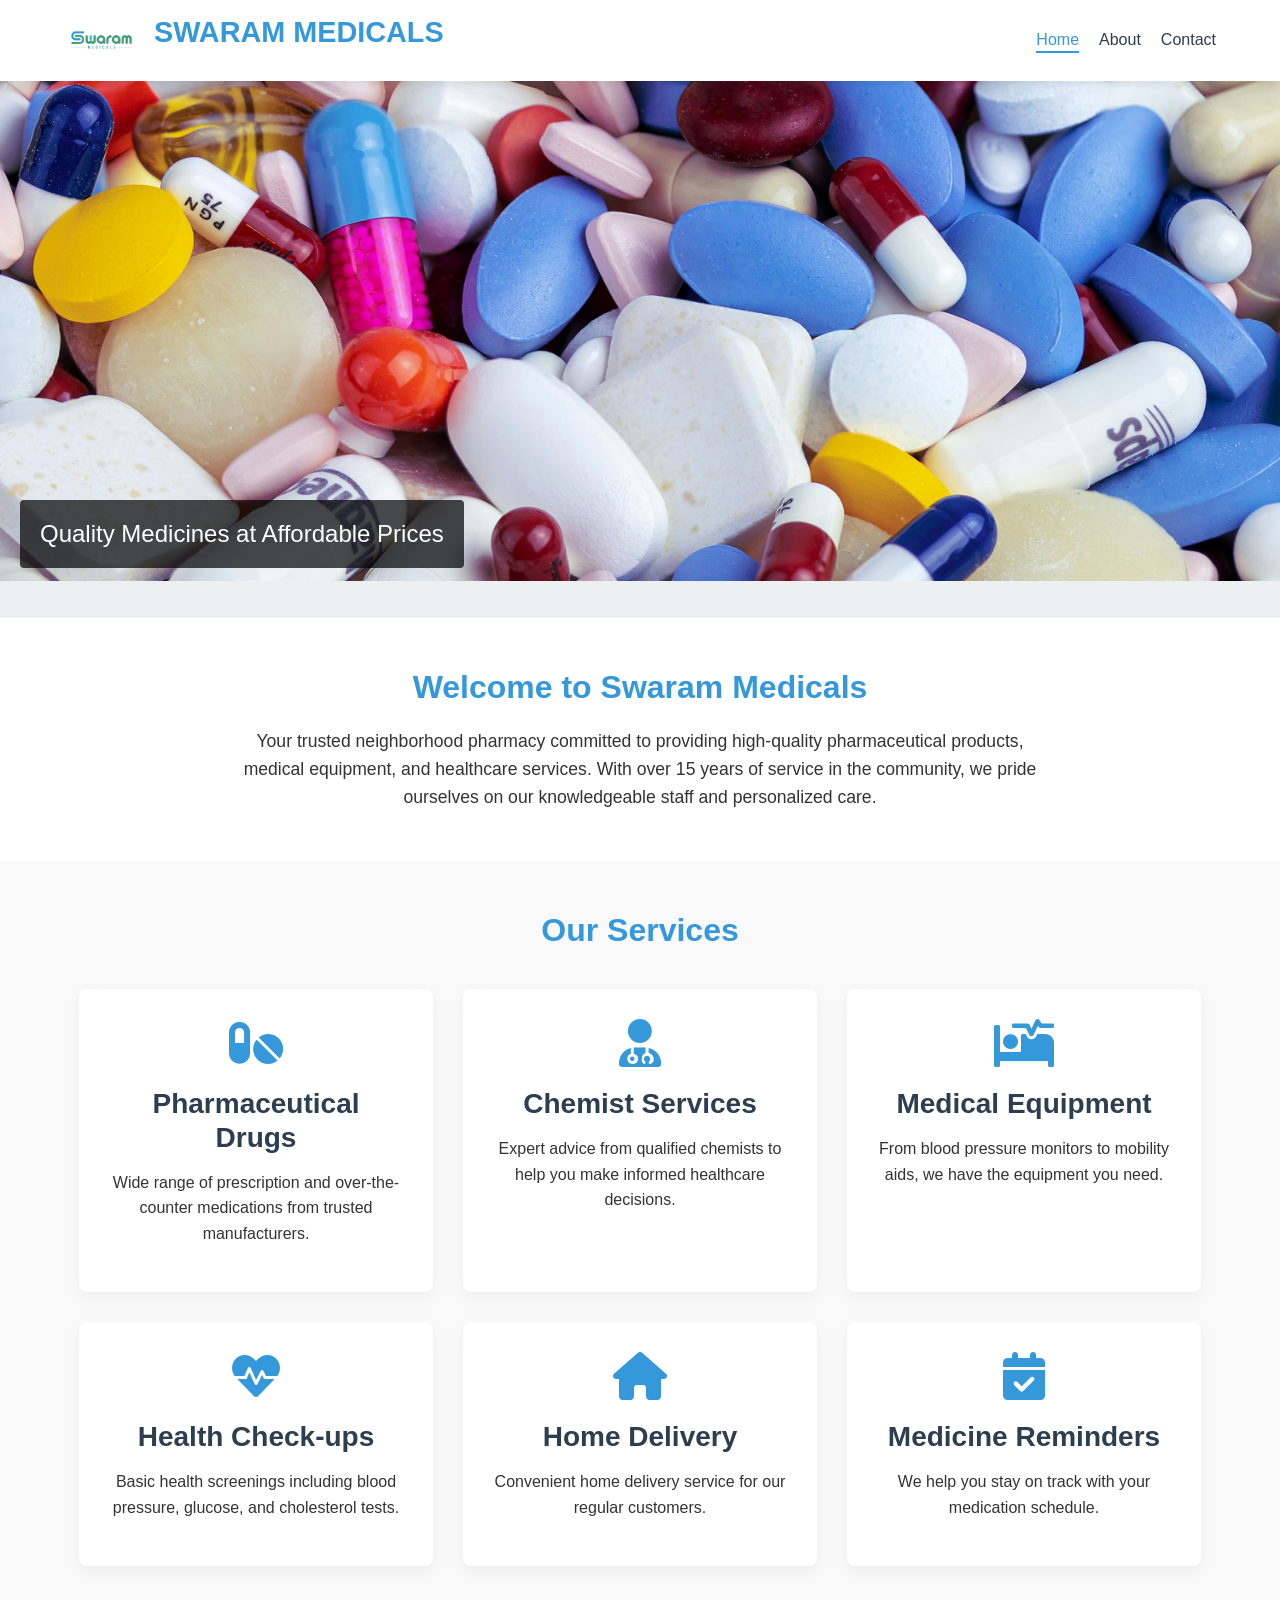
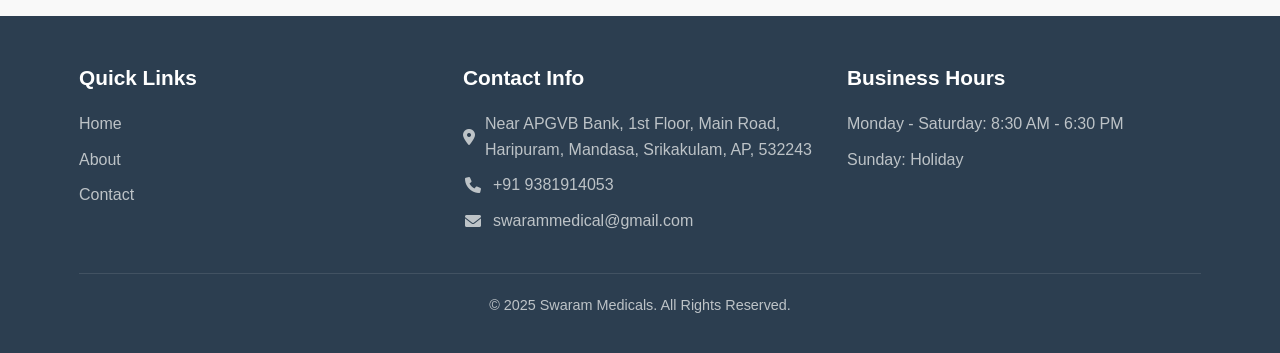
<file: index.html>
<!DOCTYPE html>
<html lang="en">
<head>
    <meta charset="UTF-8">
    <meta name="viewport" content="width=device-width, initial-scale=1.0">
    <title>SWARAM MEDICALS - Home</title>
    <link rel="stylesheet" href="css/style.css">
    <link rel="stylesheet" href="https://cdnjs.cloudflare.com/ajax/libs/font-awesome/6.0.0-beta3/css/all.min.css">
</head>
<body>
    <header>
        <div class="container">
            <div class="logo">
                <img src="images/logo.png" alt="Swaram Medicals Logo">
                <h1>SWARAM MEDICALS</h1>
            </div>
            <nav>
                <ul>
                    <li><a href="index.html" class="active">Home</a></li>
                    <li><a href="about.html">About</a></li>
                    <li><a href="contact.html">Contact</a></li>
                </ul>
            </nav>
        </div>
    </header>

    <section class="hero">
        <div class="slideshow-container">
            <div class="mySlides fade">
                <img src="images/banner1.jpg" style="width:100%" alt="Pharmacy Products">
                <div class="text">Quality Medicines at Affordable Prices</div>
            </div>
            <div class="mySlides fade">
                <img src="images/banner2.jpg" style="width:100%" alt="Medical Equipment">
                <div class="text">Wide Range of Medical Equipment</div>
            </div>
            <div class="mySlides fade">
                <img src="images/banner3.jpg" style="width:100%" alt="Professional Service">
                <div class="text">Expert Advice from Qualified Pharmacists</div>
            </div>
        </div>
    </section>

    <section class="intro">
        <div class="container">
            <h2>Welcome to Swaram Medicals</h2>
            <p>Your trusted neighborhood pharmacy committed to providing high-quality pharmaceutical products, medical equipment, and healthcare services. With over 15 years of service in the community, we pride ourselves on our knowledgeable staff and personalized care.</p>
        </div>
    </section>

    <section class="features">
        <div class="container">
            <h2>Our Services</h2>
            <div class="features-grid">
                <div class="feature">
                    <i class="fas fa-pills"></i>
                    <h3>Pharmaceutical Drugs</h3>
                    <p>Wide range of prescription and over-the-counter medications from trusted manufacturers.</p>
                </div>
                <div class="feature">
                    <i class="fas fa-user-md"></i>
                    <h3>Chemist Services</h3>
                    <p>Expert advice from qualified chemists to help you make informed healthcare decisions.</p>
                </div>
                <div class="feature">
                    <i class="fas fa-procedures"></i>
                    <h3>Medical Equipment</h3>
                    <p>From blood pressure monitors to mobility aids, we have the equipment you need.</p>
                </div>
                <div class="feature">
                    <i class="fas fa-heartbeat"></i>
                    <h3>Health Check-ups</h3>
                    <p>Basic health screenings including blood pressure, glucose, and cholesterol tests.</p>
                </div>
                <div class="feature">
                    <i class="fas fa-home"></i>
                    <h3>Home Delivery</h3>
                    <p>Convenient home delivery service for our regular customers.</p>
                </div>
                <div class="feature">
                    <i class="fas fa-calendar-check"></i>
                    <h3>Medicine Reminders</h3>
                    <p>We help you stay on track with your medication schedule.</p>
                </div>
            </div>
        </div>
    </section>

    <footer>
        <div class="container">
            <div class="footer-content">
                <div class="footer-section">
                    <h3>Quick Links</h3>
                    <ul>
                        <li><a href="index.html">Home</a></li>
                        <li><a href="about.html">About</a></li>
                        <li><a href="contact.html">Contact</a></li>
                    </ul>
                </div>
                <div class="footer-section">
                    <h3>Contact Info</h3>
                    <p><i class="fas fa-map-marker-alt"></i> Near APGVB Bank, 1st Floor, Main Road, Haripuram, Mandasa, Srikakulam, AP, 532243</p>
                    <p><i class="fas fa-phone"></i> +91 9381914053</p>
                    <p><i class="fas fa-envelope"></i> swarammedical@gmail.com</p>
                </div>
                <div class="footer-section">
                    <h3>Business Hours</h3>
                    <p>Monday - Saturday: 8:30 AM - 6:30 PM</p>
                    <p>Sunday: Holiday</p>
                </div>
            </div>
            <div class="footer-bottom">
                <p>&copy; 2025 Swaram Medicals. All Rights Reserved.</p>
            </div>
        </div>
    </footer>

    <script src="js/script.js"></script>
</body>
</html>
</file>
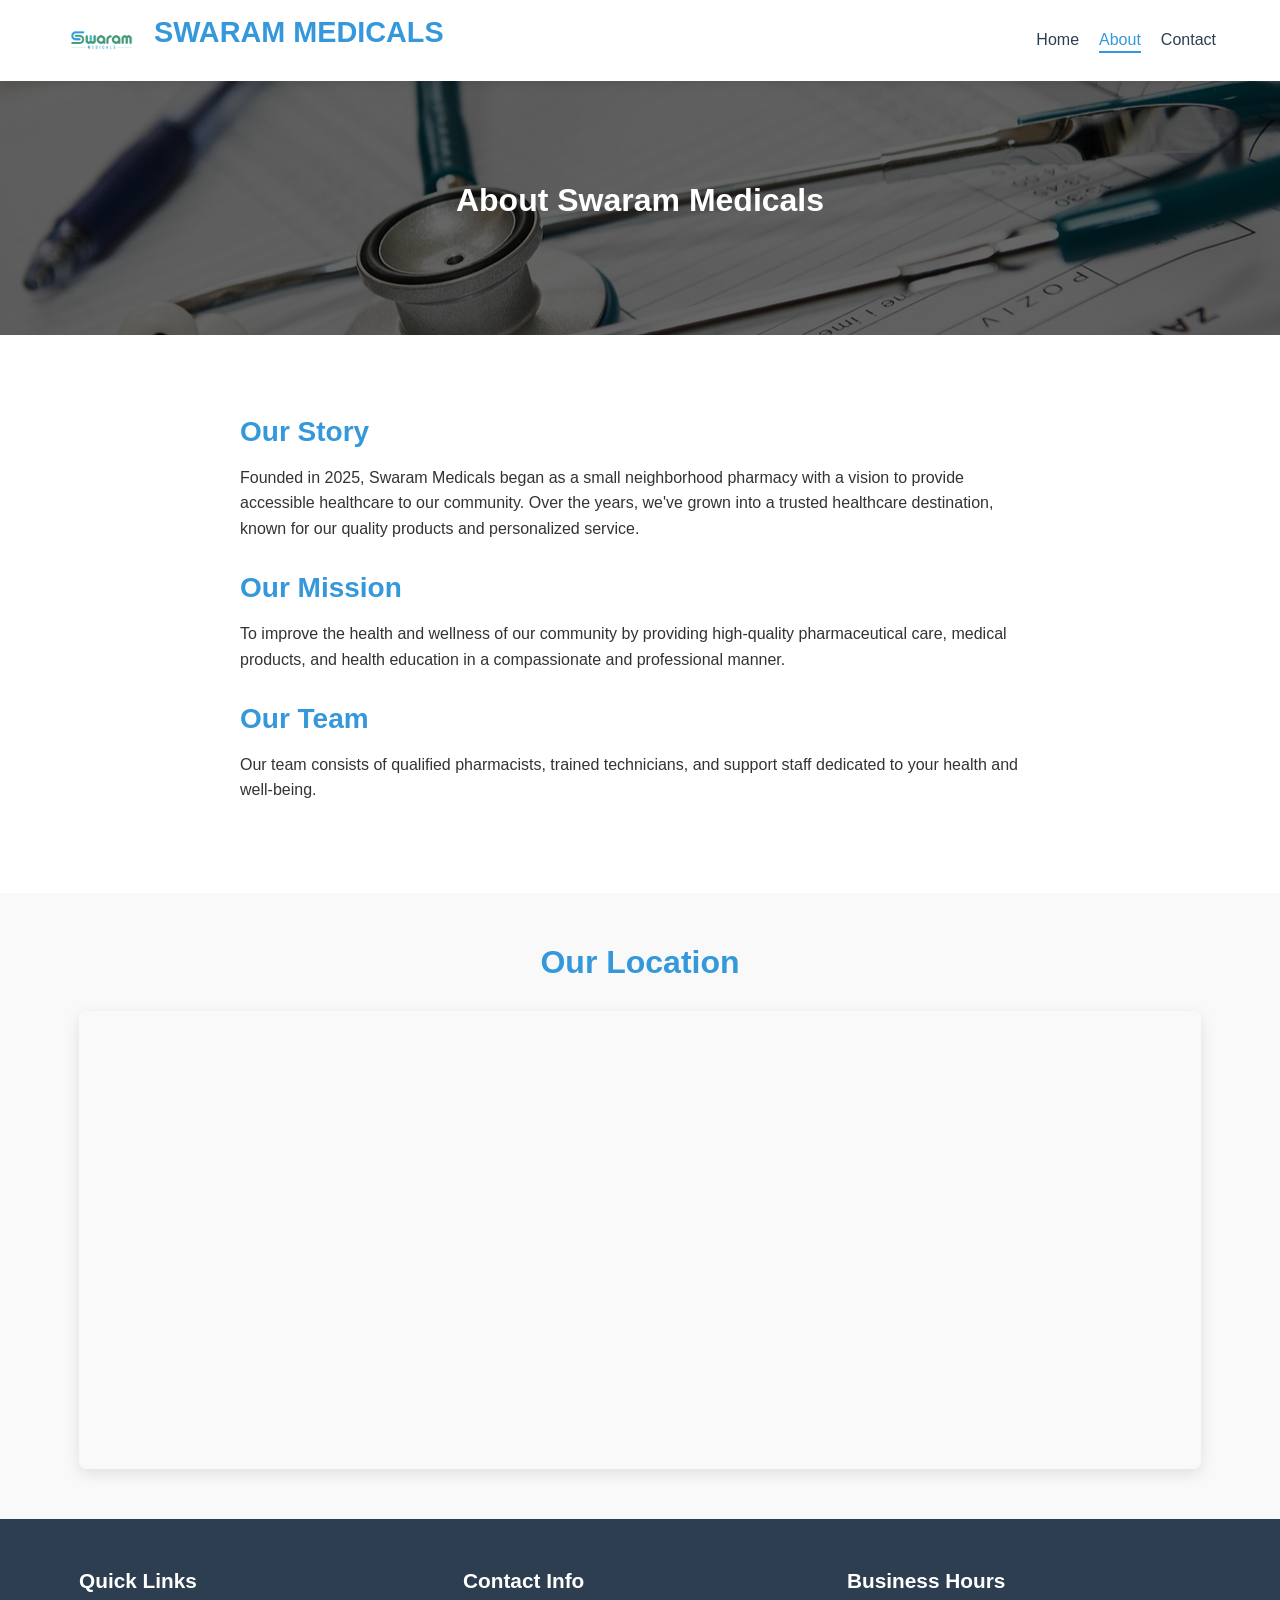
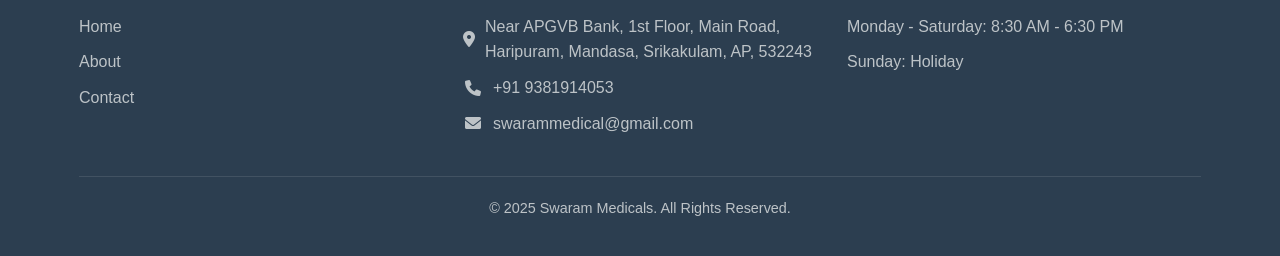
<file: about.html>
<!DOCTYPE html>
<html lang="en">

<head>
    <meta charset="UTF-8">
    <meta name="viewport" content="width=device-width, initial-scale=1.0">
    <title>SWARAM MEDICALS - About Us</title>
    <link rel="stylesheet" href="css/style.css">
    <link rel="stylesheet" href="https://cdnjs.cloudflare.com/ajax/libs/font-awesome/6.0.0-beta3/css/all.min.css">
</head>

<body>
    <header>
        <div class="container">
            <div class="logo">
                <img src="images/logo.png" alt="Swaram Medicals Logo">
                <h1>SWARAM MEDICALS</h1>
            </div>
            <nav>
                <ul>
                    <li><a href="index.html">Home</a></li>
                    <li><a href="about.html" class="active">About</a></li>
                    <li><a href="contact.html">Contact</a></li>
                </ul>
            </nav>
        </div>
    </header>

    <section class="about-hero">
        <div class="container">
            <h2>About Swaram Medicals</h2>
        </div>
    </section>

    <section class="about-content">
        <div class="container">
            <div class="about-text">
                <h3>Our Story</h3>
                <p>Founded in 2025, Swaram Medicals began as a small neighborhood pharmacy with a vision to provide
                    accessible healthcare to our community. Over the years, we've grown into a trusted healthcare
                    destination, known for our quality products and personalized service.</p>

                <h3>Our Mission</h3>
                <p>To improve the health and wellness of our community by providing high-quality pharmaceutical care,
                    medical products, and health education in a compassionate and professional manner.</p>

                <h3>Our Team</h3>
                <p>Our team consists of qualified pharmacists, trained technicians, and support staff dedicated to your
                    health and well-being.</p>
            </div>

            <div class="team-members" id="teamMembers">
                <!-- Team members will be generated by JavaScript -->
            </div>
        </div>
    </section>

    <section class="location">
        <div class="container">
            <h2>Our Location</h2>
            <div class="map-container">
                <iframe
                    src="https://www.google.com/maps?q=RFVX+HH6+Suvarnapuram,+Andhra+Pradesh&output=embed"
                    width="100%" height="450" style="border:0;" allowfullscreen="" loading="lazy"
                    referrerpolicy="no-referrer-when-downgrade">
                </iframe>
            </div>
        </div>
    </section>

    <footer>
        <div class="container">
            <div class="footer-content">
                <div class="footer-section">
                    <h3>Quick Links</h3>
                    <ul>
                        <li><a href="index.html">Home</a></li>
                        <li><a href="about.html">About</a></li>
                        <li><a href="contact.html">Contact</a></li>
                    </ul>
                </div>
                <div class="footer-section">
                    <h3>Contact Info</h3>
                    <p><i class="fas fa-map-marker-alt"></i>Near APGVB Bank, 1st Floor, Main Road, Haripuram, Mandasa, Srikakulam, AP, 532243</p>
                    <p><i class="fas fa-phone"></i> +91 9381914053</p>
                    <p><i class="fas fa-envelope"></i> swarammedical@gmail.com</p>
                </div>
                <div class="footer-section">
                    <h3>Business Hours</h3>
                    <p>Monday - Saturday: 8:30 AM - 6:30 PM</p>
                    <p>Sunday: Holiday</p>
                </div>
            </div>
            <div class="footer-bottom">
                <p>&copy; 2025 Swaram Medicals. All Rights Reserved.</p>
            </div>
        </div>
    </footer>

    <script src="js/script.js"></script>
</body>

</html>
</file>
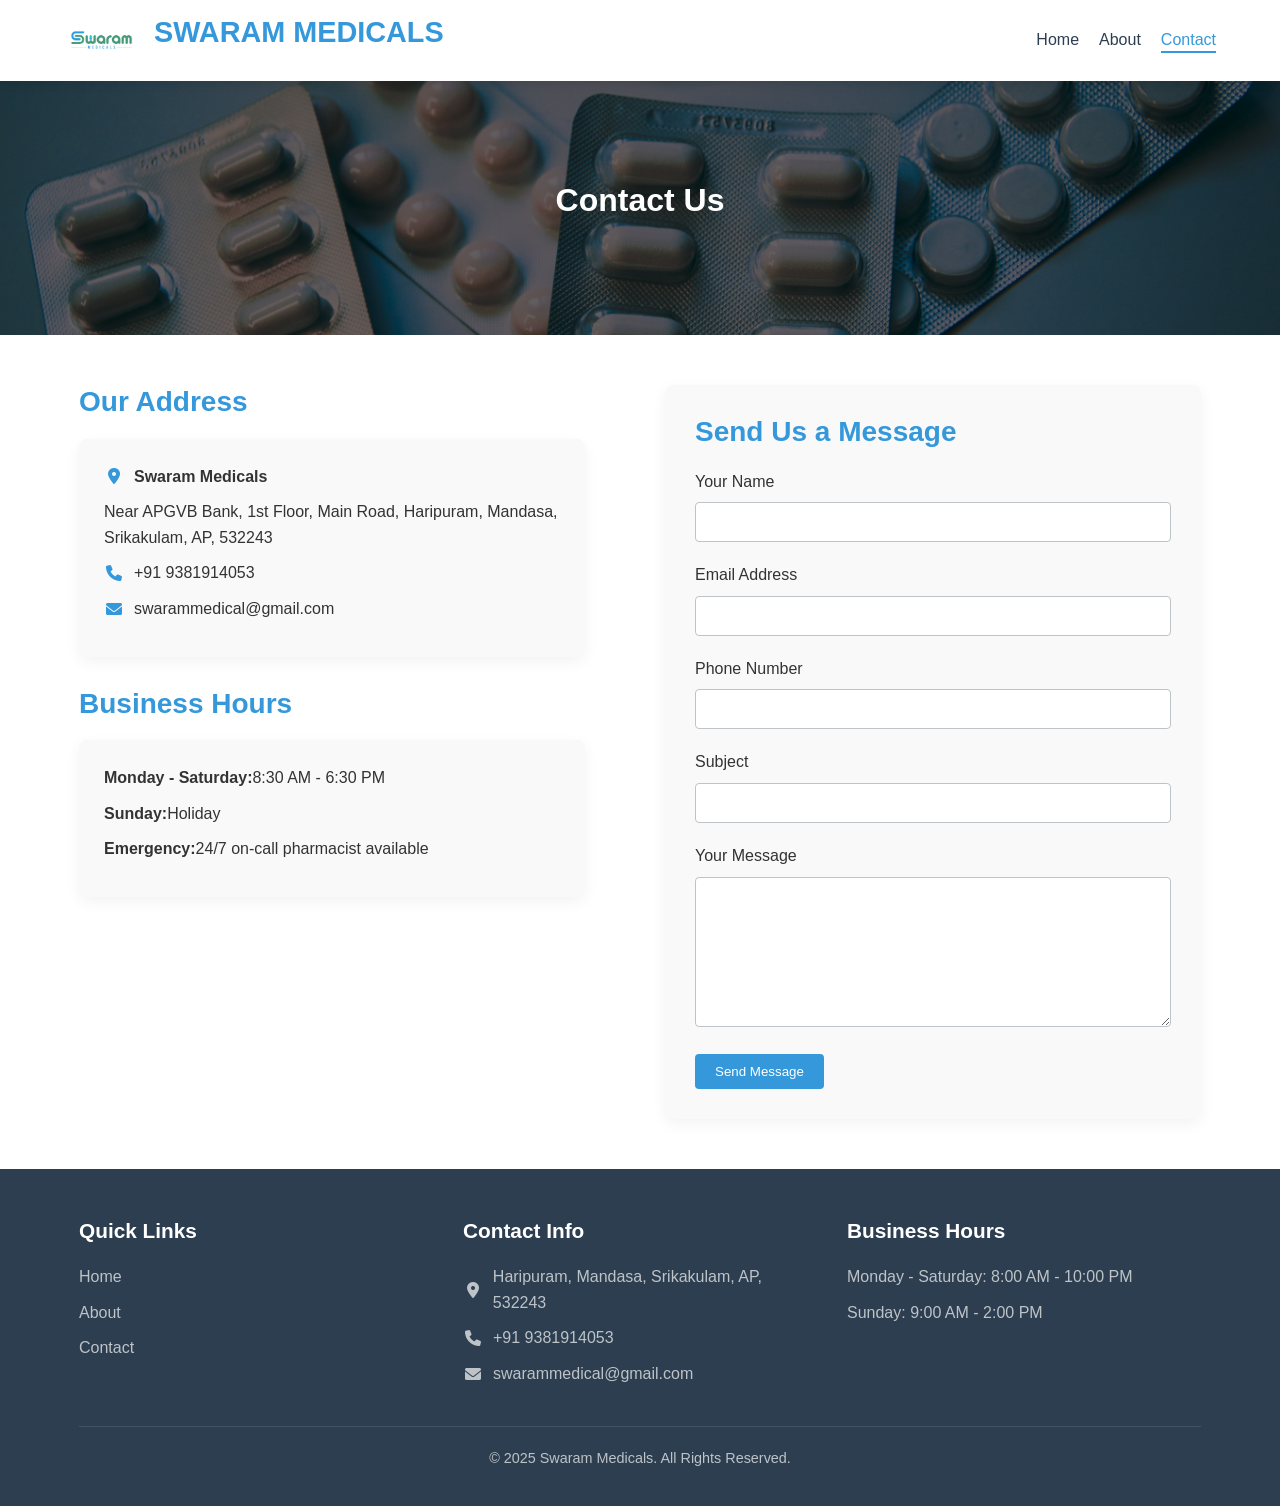
<file: contact.html>
<!DOCTYPE html>
<html lang="en">
<head>
    <meta charset="UTF-8">
    <meta name="viewport" content="width=device-width, initial-scale=1.0">
    <title>SWARAM MEDICALS - Contact Us</title>
    <link rel="stylesheet" href="css/style.css">
    <link rel="stylesheet" href="https://cdnjs.cloudflare.com/ajax/libs/font-awesome/6.0.0-beta3/css/all.min.css">
</head>
<body>
    <header>
        <div class="container">
            <div class="logo">
                <img src="images/logo.png" alt="Swaram Medicals Logo">
                <h1>SWARAM MEDICALS</h1>
            </div>
            <nav>
                <ul>
                    <li><a href="index.html">Home</a></li>
                    <li><a href="about.html">About</a></li>
                    <li><a href="contact.html" class="active">Contact</a></li>
                </ul>
            </nav>
        </div>
    </header>

    <section class="contact-hero">
        <div class="container">
            <h2>Contact Us</h2>
        </div>
    </section>

    <section class="contact-content">
        <div class="container">
            <div class="contact-info">
                <h3>Our Address</h3>
                <div class="address-box">
                    <p><i class="fas fa-map-marker-alt"></i> <strong>Swaram Medicals</strong></p>
                    <p>Near APGVB Bank, 1st Floor, Main Road, Haripuram, Mandasa, Srikakulam, AP, 532243</p>
                    <p><i class="fas fa-phone"></i> +91 9381914053</p>
                    <p><i class="fas fa-envelope"></i> swarammedical@gmail.com</p>
                </div>
                
                <h3>Business Hours</h3>
                <div class="hours-box">
                    <p><strong>Monday - Saturday:</strong> 8:30 AM - 6:30 PM</p>
                    <p><strong>Sunday:</strong> Holiday</p>
                    <p><strong>Emergency:</strong> 24/7 on-call pharmacist available</p>
                </div>
            </div>
            
            <div class="contact-form">
                <h3>Send Us a Message</h3>
                <form id="contactForm">
                    <div class="form-group">
                        <label for="name">Your Name</label>
                        <input type="text" id="name" name="name" required>
                    </div>
                    <div class="form-group">
                        <label for="email">Email Address</label>
                        <input type="email" id="email" name="email" required>
                    </div>
                    <div class="form-group">
                        <label for="phone">Phone Number</label>
                        <input type="tel" id="phone" name="phone">
                    </div>
                    <div class="form-group">
                        <label for="subject">Subject</label>
                        <input type="text" id="subject" name="subject" required>
                    </div>
                    <div class="form-group">
                        <label for="message">Your Message</label>
                        <textarea id="message" name="message" rows="5" required></textarea>
                    </div>
                    <button type="submit" class="btn">Send Message</button>
                </form>
            </div>
        </div>
    </section>

    <footer>
        <div class="container">
            <div class="footer-content">
                <div class="footer-section">
                    <h3>Quick Links</h3>
                    <ul>
                        <li><a href="index.html">Home</a></li>
                        <li><a href="about.html">About</a></li>
                        <li><a href="contact.html">Contact</a></li>
                    </ul>
                </div>
                <div class="footer-section">
                    <h3>Contact Info</h3>
                    <p><i class="fas fa-map-marker-alt"></i>  Haripuram, Mandasa, Srikakulam, AP, 532243</p>
                    <p><i class="fas fa-phone"></i> +91 9381914053</p>
                    <p><i class="fas fa-envelope"></i> swarammedical@gmail.com</p>
                </div>
                <div class="footer-section">
                    <h3>Business Hours</h3>
                    <p>Monday - Saturday: 8:00 AM - 10:00 PM</p>
                    <p>Sunday: 9:00 AM - 2:00 PM</p>
                </div>
            </div>
            <div class="footer-bottom">
                <p>&copy; 2025 Swaram Medicals. All Rights Reserved.</p>
            </div>
        </div>
    </footer>

    <script src="js/script.js"></script>
</body>
</html>
</file>
<file: css/style.css>
/* Global Styles */
:root {
    --primary-color: #3498db;
    --secondary-color: #2980b9;
    --accent-color: #e74c3c;
    --light-color: #ecf0f1;
    --dark-color: #2c3e50;
    --text-color: #333;
    --text-light: #7f8c8d;
    --white: #fff;
    --gray: #bdc3c7;
    --success-color: #2ecc71;
}

* {
    margin: 0;
    padding: 0;
    box-sizing: border-box;
}

body {
    font-family: 'Segoe UI', Tahoma, Geneva, Verdana, sans-serif;
    line-height: 1.6;
    color: var(--text-color);
    background-color: var(--light-color);
}

.container {
    width: 90%;
    max-width: 1200px;
    margin: 0 auto;
    padding: 0 15px;
}

h1, h2, h3, h4, h5, h6 {
    margin-bottom: 1rem;
    font-weight: 600;
    line-height: 1.2;
}

h1 { font-size: 2.5rem; }
h2 { font-size: 2rem; }
h3 { font-size: 1.75rem; }
h4 { font-size: 1.5rem; }

p {
    margin-bottom: 1rem;
}

a {
    text-decoration: none;
    color: var(--primary-color);
    transition: color 0.3s ease;
}

a:hover {
    color: var(--secondary-color);
}

.btn {
    display: inline-block;
    padding: 10px 20px;
    background-color: var(--primary-color);
    color: var(--white);
    border: none;
    border-radius: 4px;
    cursor: pointer;
    transition: background-color 0.3s ease;
}

.btn:hover {
    background-color: var(--secondary-color);
}

img {
    max-width: 100%;
    height: auto;
}

/* Header Styles */
header {
    background-color: var(--white);
    box-shadow: 0 2px 10px rgba(0, 0, 0, 0.1);
    position: sticky;
    top: 0;
    z-index: 1000;
}

header .container {
    display: flex;
    justify-content: space-between;
    align-items: center;
    padding: 15px 0;
}

.logo {
    display: flex;
    align-items: center;
}

.logo img {
    height: 50px;
    margin-right: 15px;
}

.logo h1 {
    color: var(--primary-color);
    font-size: 1.8rem;
}

nav ul {
    display: flex;
    list-style: none;
}

nav ul li {
    margin-left: 20px;
}

nav ul li a {
    color: var(--dark-color);
    font-weight: 500;
    padding: 5px 0;
    position: relative;
}

nav ul li a.active,
nav ul li a:hover {
    color: var(--primary-color);
}

nav ul li a.active:after,
nav ul li a:hover:after {
    content: '';
    position: absolute;
    bottom: 0;
    left: 0;
    width: 100%;
    height: 2px;
    background-color: var(--primary-color);
}

/* Hero Section */
.hero {
    position: relative;
    margin-bottom: 30px;
}

.slideshow-container {
    position: relative;
    max-width: 100%;
    overflow: hidden;
}

.mySlides {
    display: none;
}

.mySlides img {
    width: 100%;
    height: 500px;
    object-fit: cover;
}

.mySlides .text {
    position: absolute;
    bottom: 20px;
    left: 20px;
    background-color: rgba(0, 0, 0, 0.7);
    color: var(--white);
    padding: 15px 20px;
    border-radius: 4px;
    font-size: 1.5rem;
    max-width: 50%;
}

/* Intro Section */
.intro {
    padding: 50px 0;
    text-align: center;
    background-color: var(--white);
}

.intro h2 {
    color: var(--primary-color);
    margin-bottom: 20px;
}

.intro p {
    max-width: 800px;
    margin: 0 auto;
    font-size: 1.1rem;
}

/* Features Section */
.features {
    padding: 50px 0;
    background-color: #f9f9f9;
}

.features h2 {
    text-align: center;
    margin-bottom: 40px;
    color: var(--primary-color);
}

.features-grid {
    display: grid;
    grid-template-columns: repeat(auto-fit, minmax(300px, 1fr));
    gap: 30px;
}

.feature {
    background-color: var(--white);
    padding: 30px;
    border-radius: 8px;
    box-shadow: 0 5px 15px rgba(0, 0, 0, 0.05);
    text-align: center;
    transition: transform 0.3s ease, box-shadow 0.3s ease;
}

.feature:hover {
    transform: translateY(-5px);
    box-shadow: 0 10px 25px rgba(0, 0, 0, 0.1);
}

.feature i {
    font-size: 3rem;
    color: var(--primary-color);
    margin-bottom: 20px;
}

.feature h3 {
    color: var(--dark-color);
    margin-bottom: 15px;
}

/* About Page Styles */
.about-hero {
    background: linear-gradient(rgba(0, 0, 0, 0.6), rgba(0, 0, 0, 0.6)), url('../images/banner2.jpg');
    background-size: cover;
    background-position: center;
    color: var(--white);
    padding: 100px 0;
    text-align: center;
}

.about-content {
    padding: 50px 0;
    background-color: var(--white);
}

.about-text {
    max-width: 800px;
    margin: 0 auto 40px;
}

.about-text h3 {
    color: var(--primary-color);
    margin-top: 30px;
}

.team-members {
    display: grid;
    grid-template-columns: repeat(auto-fit, minmax(250px, 1fr));
    gap: 30px;
    margin-top: 40px;
}

.team-member {
    background-color: #f9f9f9;
    padding: 20px;
    border-radius: 8px;
    text-align: center;
    box-shadow: 0 5px 15px rgba(0, 0, 0, 0.05);
}

.team-member img {
    width: 150px;
    height: 150px;
    border-radius: 50%;
    object-fit: cover;
    margin-bottom: 15px;
    border: 5px solid var(--primary-color);
}

.team-member h4 {
    color: var(--dark-color);
    margin-bottom: 5px;
}

.team-member p {
    color: var(--text-light);
    font-size: 0.9rem;
}

.location {
    padding: 50px 0;
    background-color: #f9f9f9;
}

.location h2 {
    text-align: center;
    margin-bottom: 30px;
    color: var(--primary-color);
}

.map-container {
    border-radius: 8px;
    overflow: hidden;
    box-shadow: 0 5px 15px rgba(0, 0, 0, 0.1);
}

/* Contact Page Styles */
.contact-hero {
    background: linear-gradient(rgba(0, 0, 0, 0.6), rgba(0, 0, 0, 0.6)), url('../images/banner3.jpg');
    background-size: cover;
    background-position: center;
    color: var(--white);
    padding: 100px 0;
    text-align: center;
}

.contact-content {
    padding: 50px 0;
    background-color: var(--white);
}

.contact-content .container {
    display: grid;
    grid-template-columns: 1fr 1fr;
    gap: 50px;
}

.contact-info {
    padding-right: 30px;
}

.contact-info h3 {
    color: var(--primary-color);
    margin-bottom: 20px;
}

.address-box, .hours-box {
    background-color: #f9f9f9;
    padding: 25px;
    border-radius: 8px;
    margin-bottom: 30px;
    box-shadow: 0 5px 15px rgba(0, 0, 0, 0.05);
}

.address-box p, .hours-box p {
    margin-bottom: 10px;
    display: flex;
    align-items: center;
}

.address-box i, .hours-box i {
    margin-right: 10px;
    color: var(--primary-color);
    width: 20px;
    text-align: center;
}

.contact-form {
    background-color: #f9f9f9;
    padding: 30px;
    border-radius: 8px;
    box-shadow: 0 5px 15px rgba(0, 0, 0, 0.05);
}

.contact-form h3 {
    color: var(--primary-color);
    margin-bottom: 20px;
}

.form-group {
    margin-bottom: 20px;
}

.form-group label {
    display: block;
    margin-bottom: 8px;
    font-weight: 500;
}

.form-group input,
.form-group textarea {
    width: 100%;
    padding: 10px 15px;
    border: 1px solid var(--gray);
    border-radius: 4px;
    font-family: inherit;
    font-size: 1rem;
}

.form-group textarea {
    resize: vertical;
    min-height: 150px;
}

/* Footer Styles */
footer {
    background-color: var(--dark-color);
    color: var(--white);
    padding: 50px 0 0;
}

.footer-content {
    display: grid;
    grid-template-columns: repeat(auto-fit, minmax(250px, 1fr));
    gap: 30px;
    margin-bottom: 30px;
}

.footer-section h3 {
    color: var(--white);
    margin-bottom: 20px;
    font-size: 1.3rem;
}

.footer-section ul {
    list-style: none;
}

.footer-section ul li {
    margin-bottom: 10px;
}

.footer-section ul li a {
    color: var(--gray);
}

.footer-section ul li a:hover {
    color: var(--white);
}

.footer-section p {
    color: var(--gray);
    margin-bottom: 10px;
    display: flex;
    align-items: center;
}

.footer-section i {
    margin-right: 10px;
    width: 20px;
    text-align: center;
}

.footer-bottom {
    text-align: center;
    padding: 20px 0;
    border-top: 1px solid rgba(255, 255, 255, 0.1);
    color: var(--gray);
    font-size: 0.9rem;
}

/* Responsive Styles */
@media (max-width: 768px) {
    header .container {
        flex-direction: column;
        text-align: center;
    }

    .logo {
        margin-bottom: 15px;
        justify-content: center;
    }

    nav ul {
        justify-content: center;
    }

    nav ul li {
        margin: 0 10px;
    }

    .mySlides .text {
        max-width: 80%;
        font-size: 1.2rem;
    }

    .contact-content .container {
        grid-template-columns: 1fr;
    }

    .contact-info {
        padding-right: 0;
    }
}

@media (max-width: 480px) {
    .logo h1 {
        font-size: 1.5rem;
    }

    .mySlides .text {
        font-size: 1rem;
        bottom: 10px;
        left: 10px;
    }

    .features-grid {
        grid-template-columns: 1fr;
    }
}
</file>
